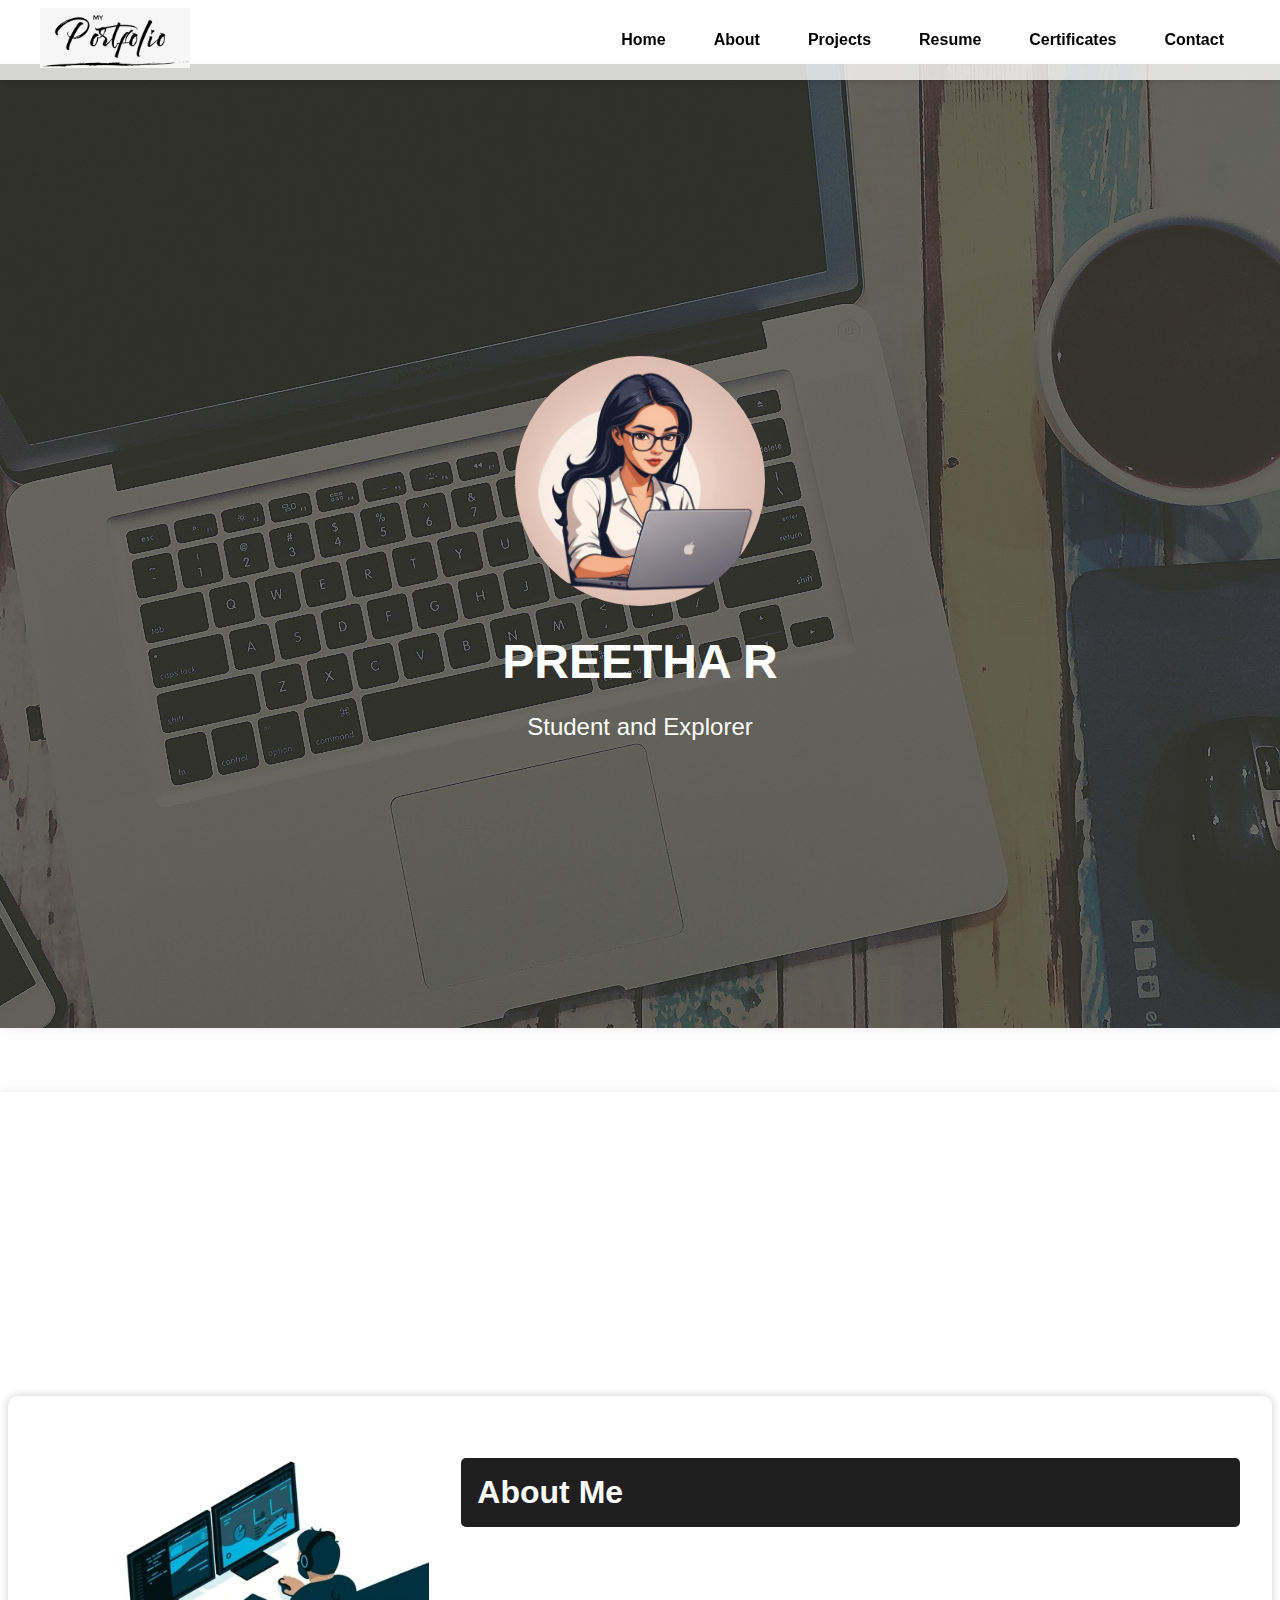
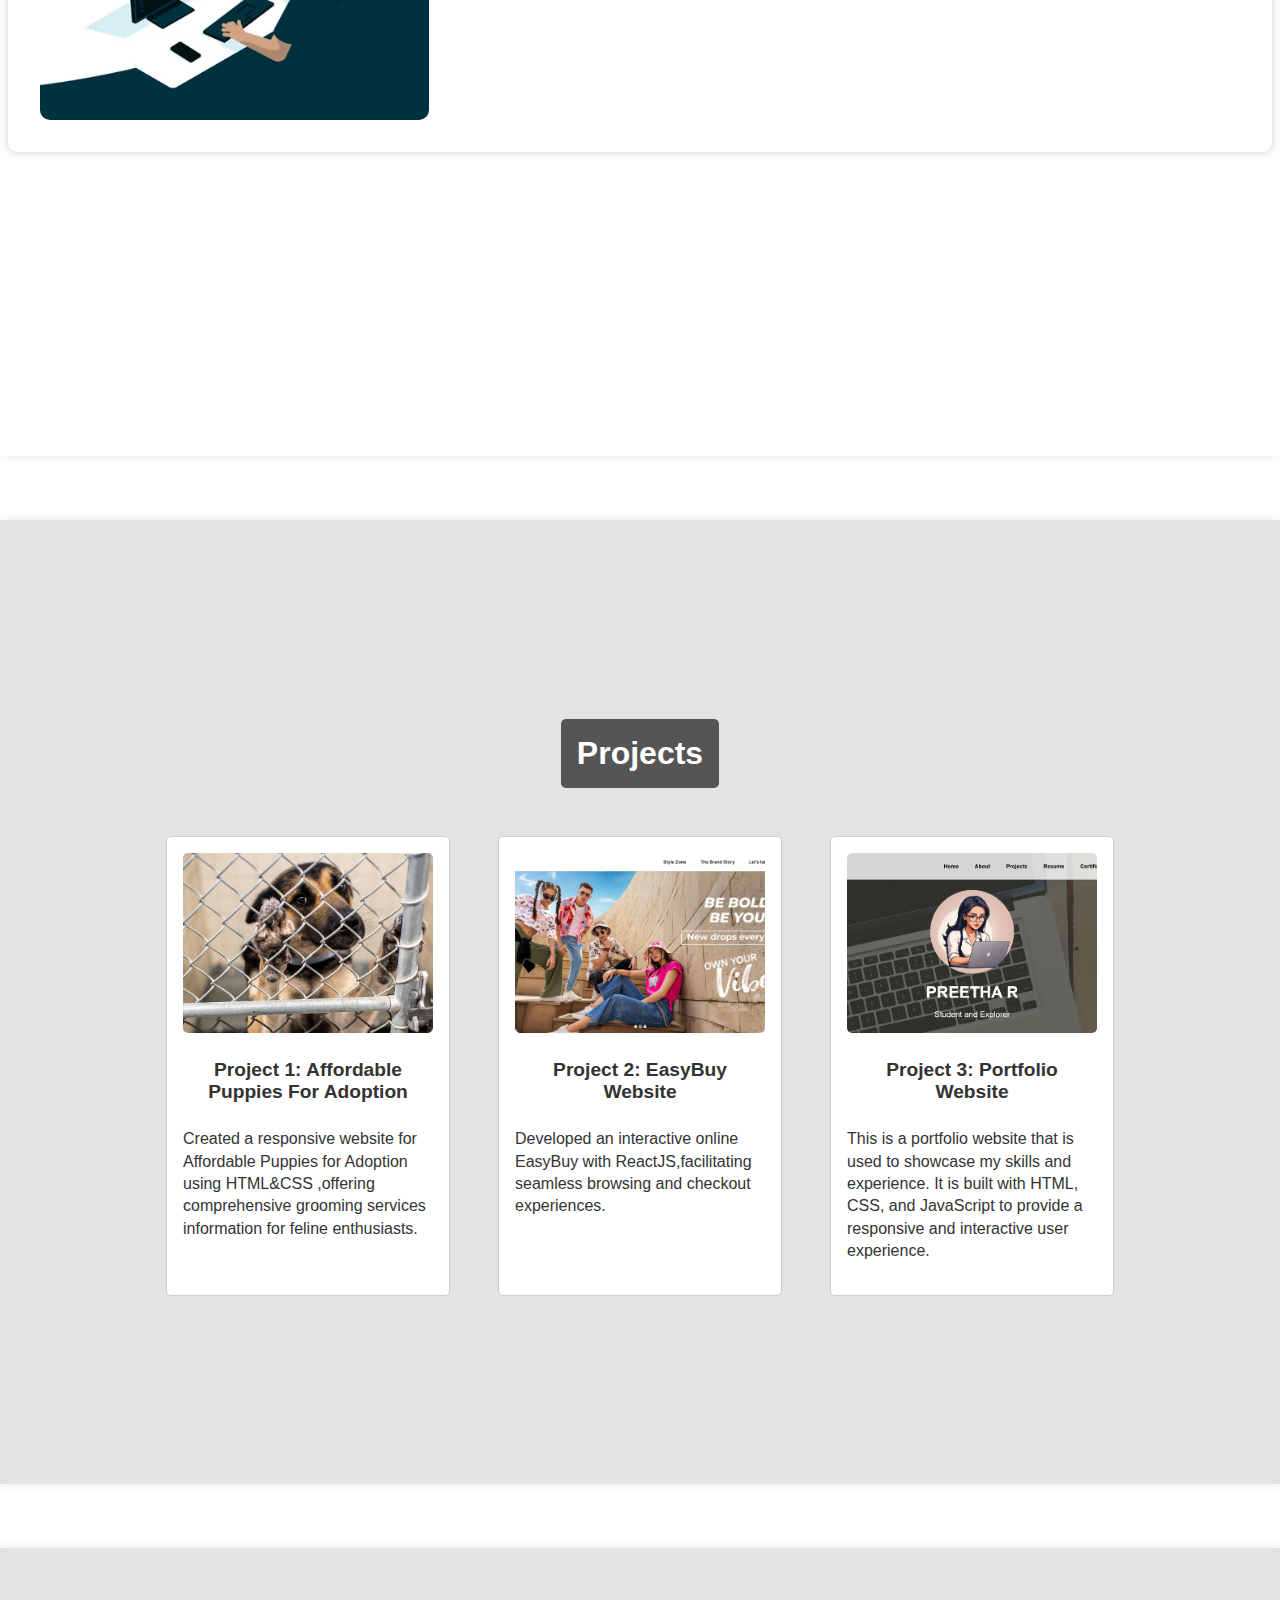
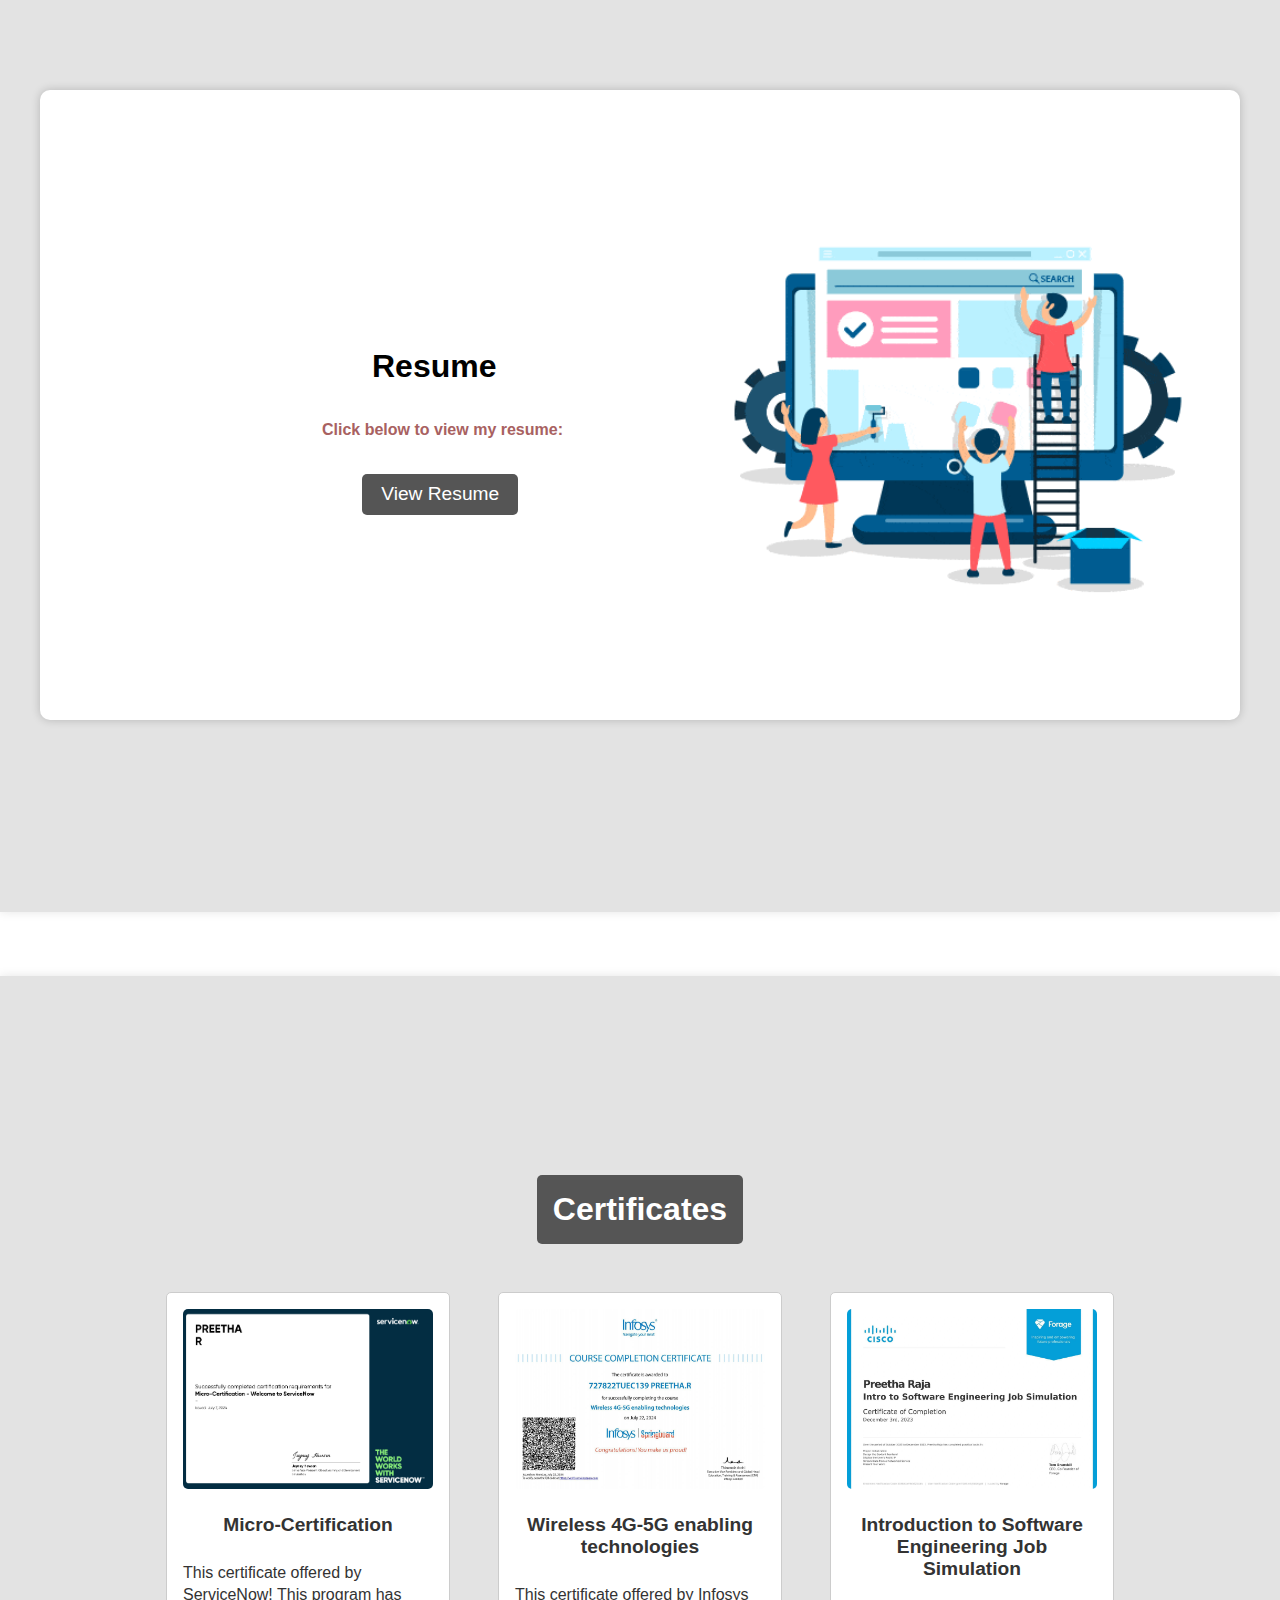
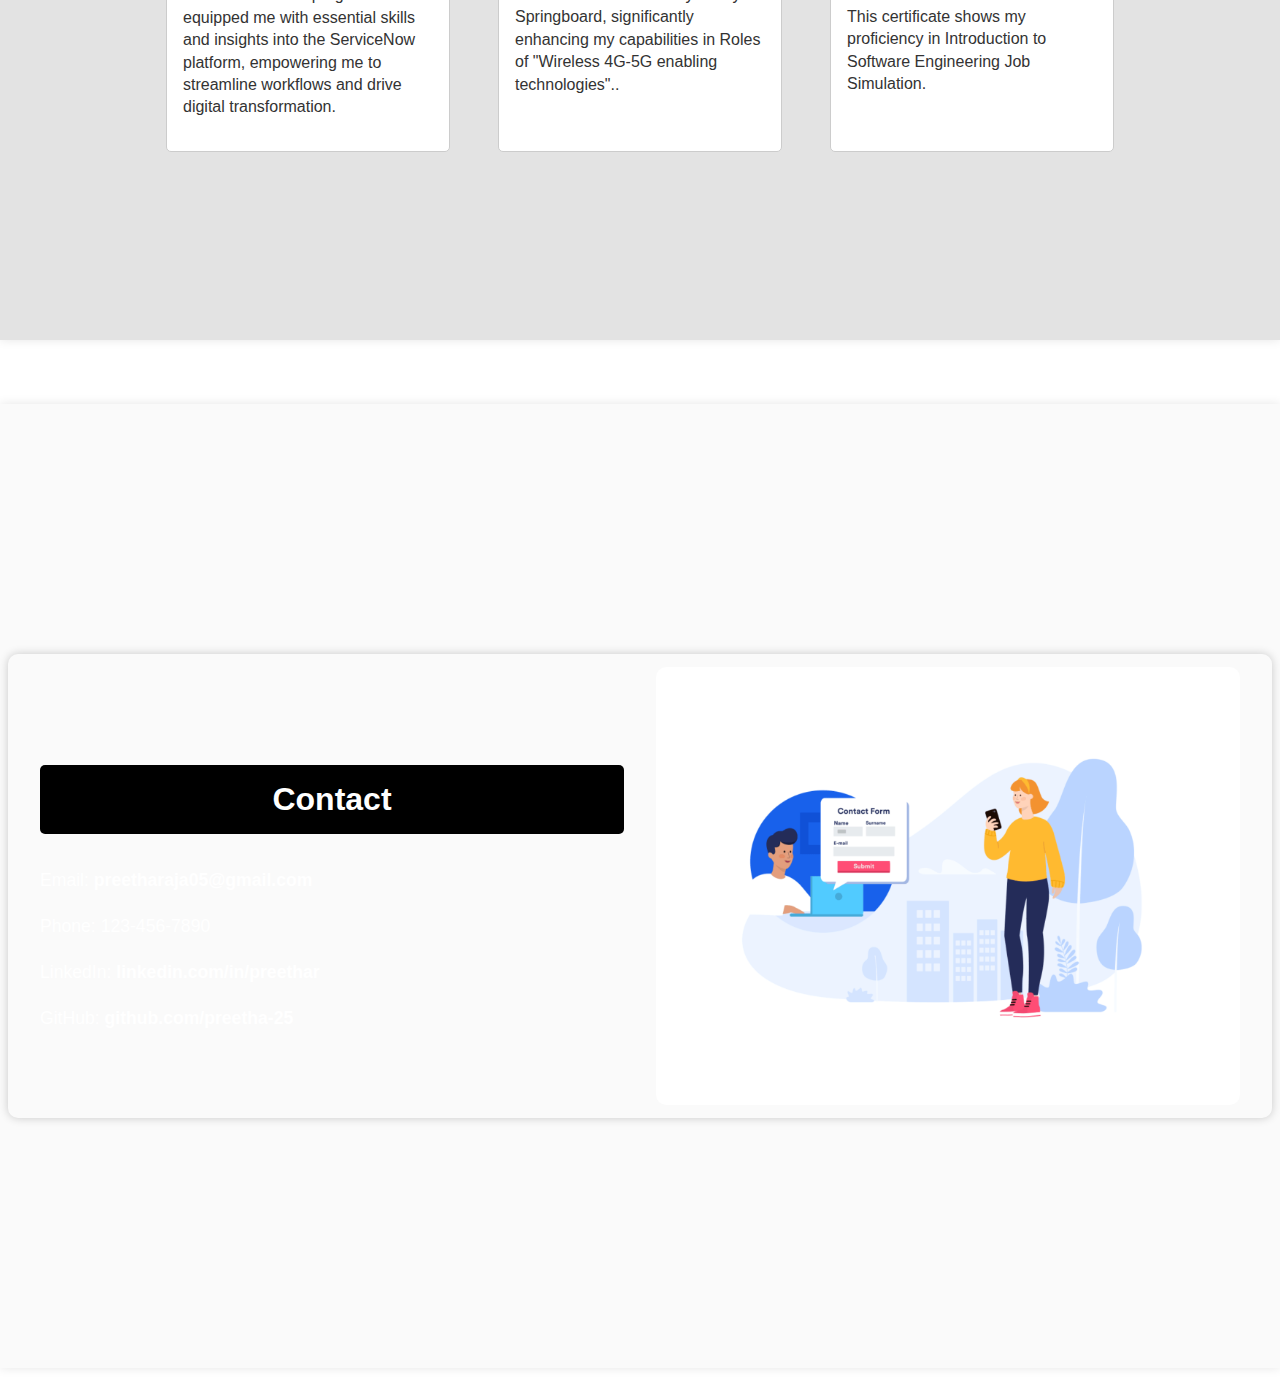
<file: index.html>
<!DOCTYPE html>
<html lang="en">
<head>
    <meta charset="UTF-8">
    <meta name="viewport" content="width=device-width, initial-scale=1.0">
    <title>My Portfolio</title>
    <link rel="stylesheet" href="styles.css">
</head>
<body>
    <header>
        <div class="container">
            <div class="logo">
                <img src="logo.png" alt="Logo">
            </div>
            <nav>
                <ul>
                    <li><a href="#home">Home</a></li>
                    <li><a href="#about">About</a></li>
                    <li><a href="#projects">Projects</a></li>
                    <li><a href="#resume">Resume</a></li>
                    <li><a href="#certificates">Certificates</a></li>
                    <li><a href="#contact">Contact</a></li>
                </ul>
            </nav>
        </div>
    </header>
    <section id="home">
        <div class="home-content">
            <div class="home-image">
                <img src="Profile-Pic.jpeg" alt="Profile Image">
            </div>
            <h1>PREETHA R</h1>
            <p>Student and Explorer</p>
        </div>
    </section>
    <section id="about">
        <div class="about-container">
            <div class="about-gif">
                <img src="giphy.webp" alt="About Me GIF">
                
            </div>
            <div class="about-text">
                <h2>About Me</h2>
                <p>Currently pursuing a Bachelor of Engineering in Electronics and Communication Engineering. I am Equipped with a
                    strong foundation in computer science principles,I am actively engaged in coursework tailored to address contemporary
                    challenges in computer science.My academic journey emphasizes a blend of theoretical knowledge and practical
                    skills,positioning me as a competent professional prepared to contribute effectively to the field of computer science
                    upon graduation.</p>
            </div>
        </div>
    </section>
    <section id="projects">
        <h2>Projects</h2>
        <div class="project-cards">
            <div class="project-card">
                <img src="image1.jpg" alt="Project 1">
                <h3>Project 1: Affordable Puppies For Adoption</h3>
                <div id="project1">
                    <p>Created a responsive website for Affordable Puppies for
                        Adoption using HTML&CSS ,offering comprehensive grooming services information for feline enthusiasts.</p>
                </div>
            </div>
            <div class="project-card">
                <img src="image2.png" alt="Project 2">
                <h3>Project 2: EasyBuy Website</h3>
                <div id="project2">
                    <p>Developed an interactive online EasyBuy with ReactJS,facilitating seamless browsing and
                        checkout experiences.</p>
                </div>
            </div>
            <div class="project-card">
                <img src="port.png" alt="Project 3">
                <h3>Project 3: Portfolio Website</h3>
                <div id="project3">
                    <p>This is a portfolio website that is used to showcase my skills and experience. It is built with HTML, CSS, and JavaScript to provide a responsive and interactive user experience.</p>
                </div>
            </div>
        </div>
    </section>
    <section id="resume">
        <div class="resume-container">
            <div class="resume-content">
                <h4>Resume</h4>
                <p><b>Click below to view my resume:</p></b>
                <button class="resume-link" onclick="window.location.href='https://drive.google.com/file/d/1bZh_5Zrm0UOM1Q0zL2u19jAcaTkgMuFh/view?usp=drive_link'">View Resume</button>
            </div>
            <div class="resume-gif">
                <img src="gif.gif" alt="Resume GIF">
            </div>
        </div>
    </section>
    <section id="certificates">
        <h2>Certificates</h2>
        <div class="certificate-cards">
            <div class="certificate-card">
                <img src="Micro.png" alt="Certificate 1">
                <h3>Micro-Certification</h3>
                <p>This certificate offered by ServiceNow! This program has equipped me with essential skills and insights into the ServiceNow platform, empowering me to streamline workflows and drive digital transformation.</p>
            </div>
            <div class="certificate-card">
                <img src="info.jpeg" alt="Certificate 2">
                <h3>Wireless 4G-5G enabling technologies</h3>
                <p>This certificate offered by Infosys Springboard, significantly enhancing my capabilities in Roles of "Wireless 4G-5G enabling technologies"..</p>
            </div>
            <div class="certificate-card">
                <img src="cis.jpeg" alt="Certificate 3">
                <h3>Introduction to Software Engineering Job Simulation</h3>
                <p>This certificate shows my proficiency in Introduction to Software Engineering Job Simulation.</p>
            </div>
        </div>
    </section>
    <section id="contact">
        <div class="contact-container">
            <div class="contact-gif">
                <img src="cont.gif" alt="Contact GIF">
            </div>
            <div class="contact-details">
                <h4>Contact</h4>
                <p>Email: <a href="https://mail.google.com/mail/u/0/?tab=rm&ogbl#inbox?compose=CllgCJfqccKdLgmtGNhqBtsqGlgqqdDFPPsPhGWvvghjNSVPcqMJGxpzbdQDqVPSTFpnXPwtcQq" target="_blank">preetharaja05@gmail.com</a></p>
                <p>Phone: 123-456-7890</p>
                <p>LinkedIn: <a href="https://www.linkedin.com/in/preetha-r-a7803a256?lipi=urn%3Ali%3Apage%3Ad_flagship3_profile_view_base%3BA1FCkkSWRzaJStt2qvUTdg%3D%3D" target="_blank">linkedin.com/in/preethar</a></p>
                <p>GitHub: <a href="https://github.com/Preetha-25" target="_blank">github.com/preetha-25</a></p>
            </div>
        </div>
    </section>
</body>
</html>
</file>
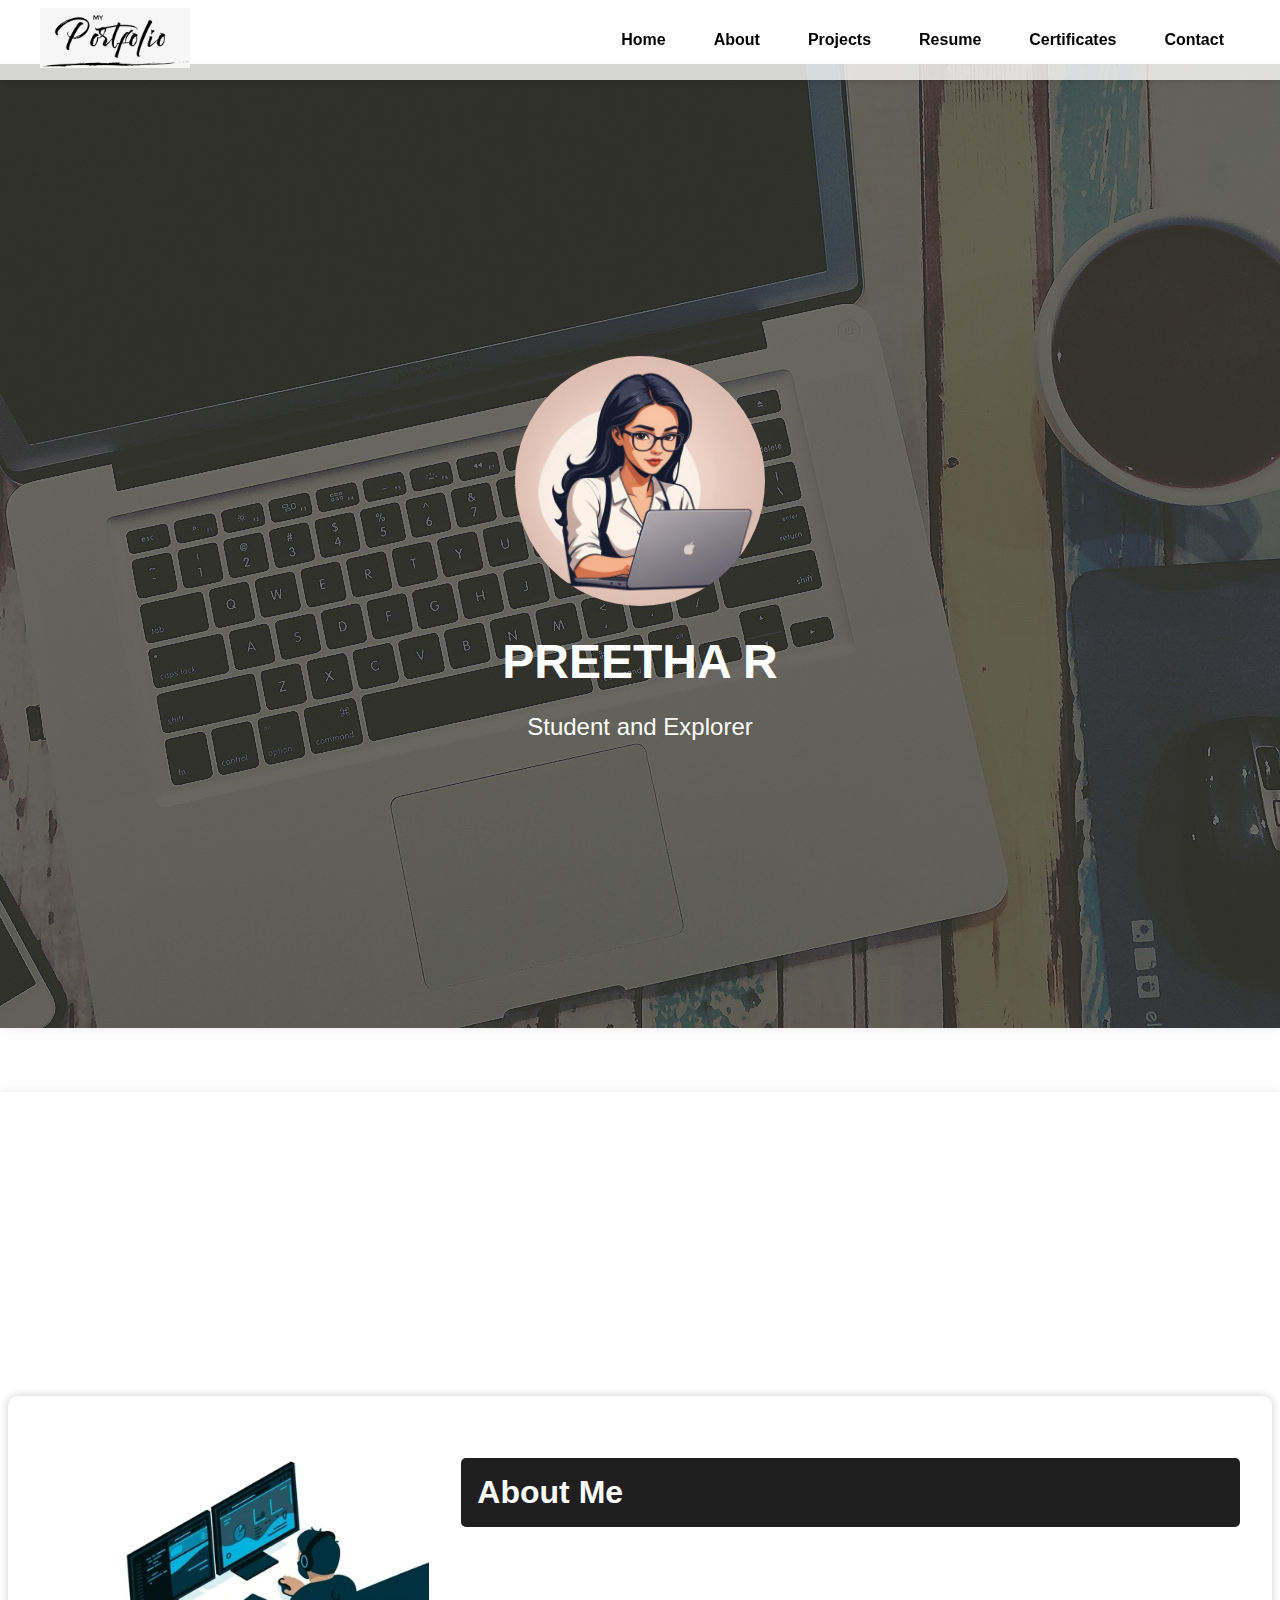
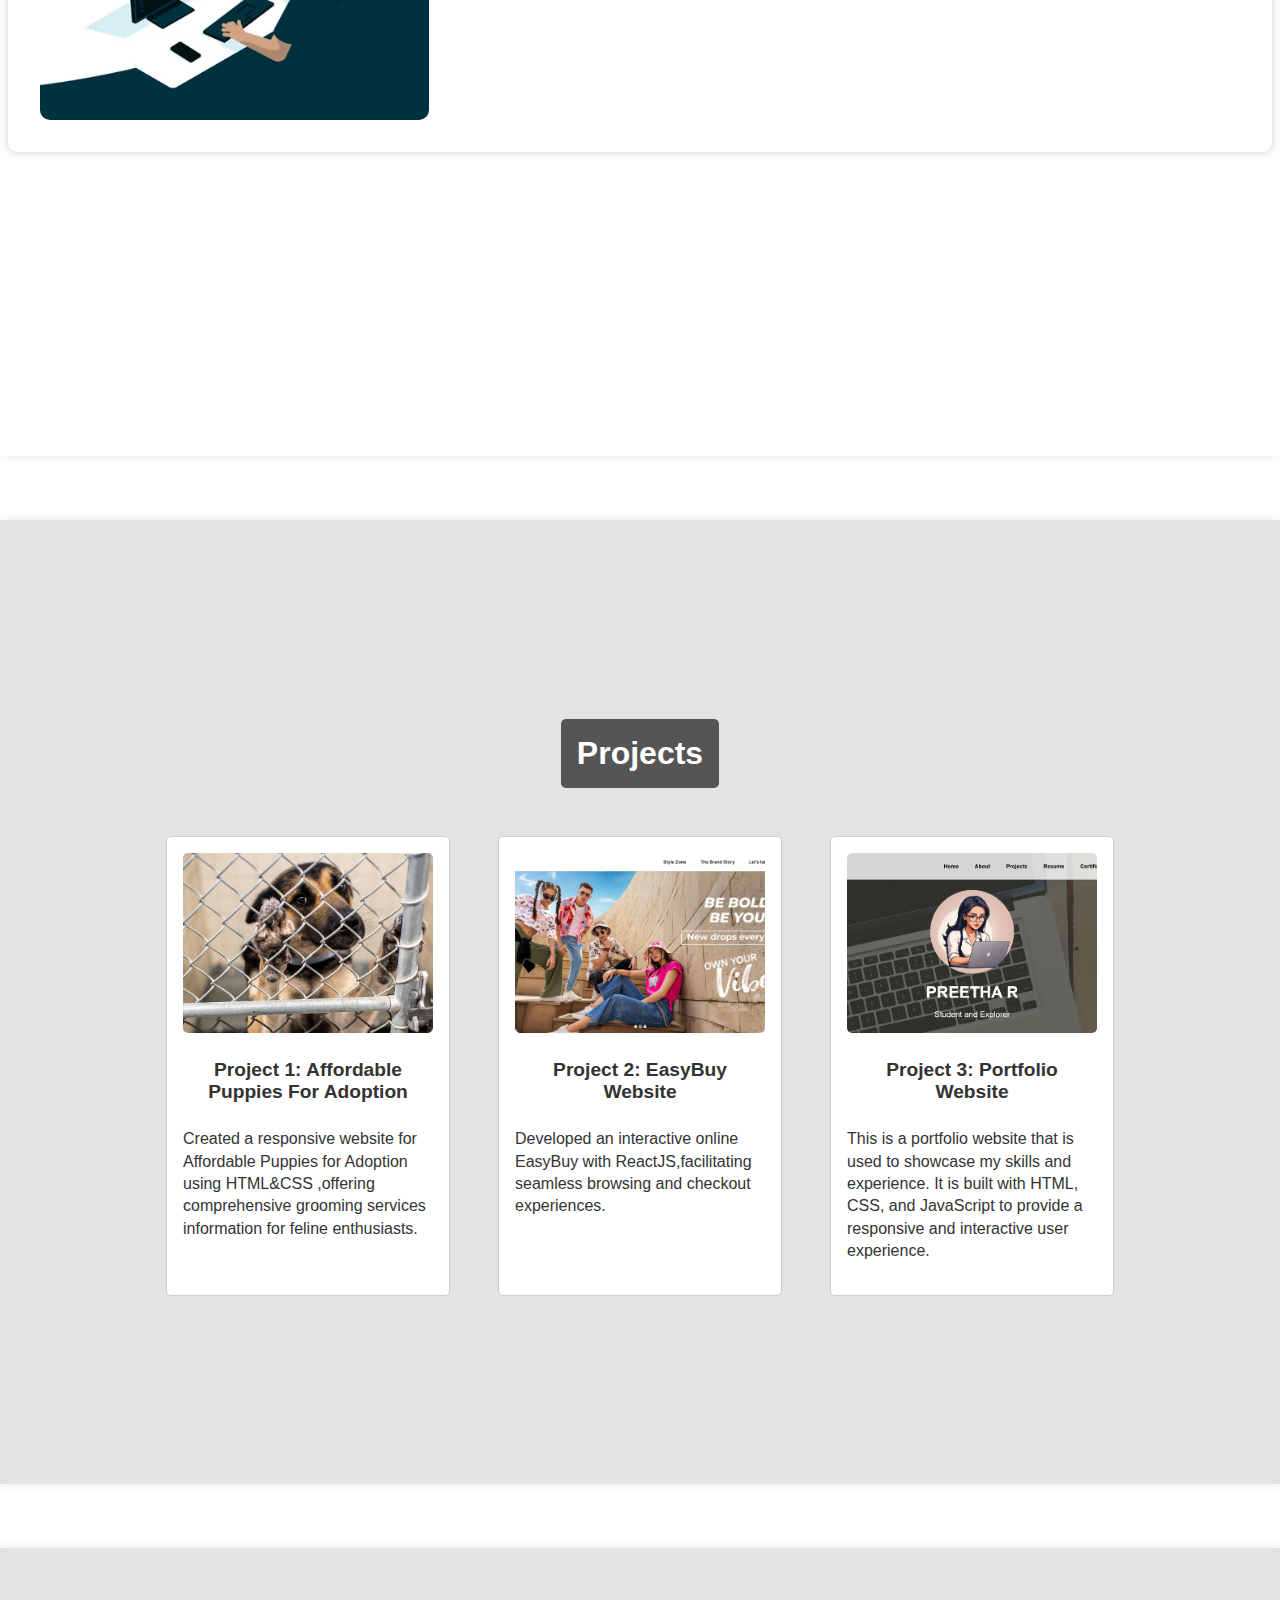
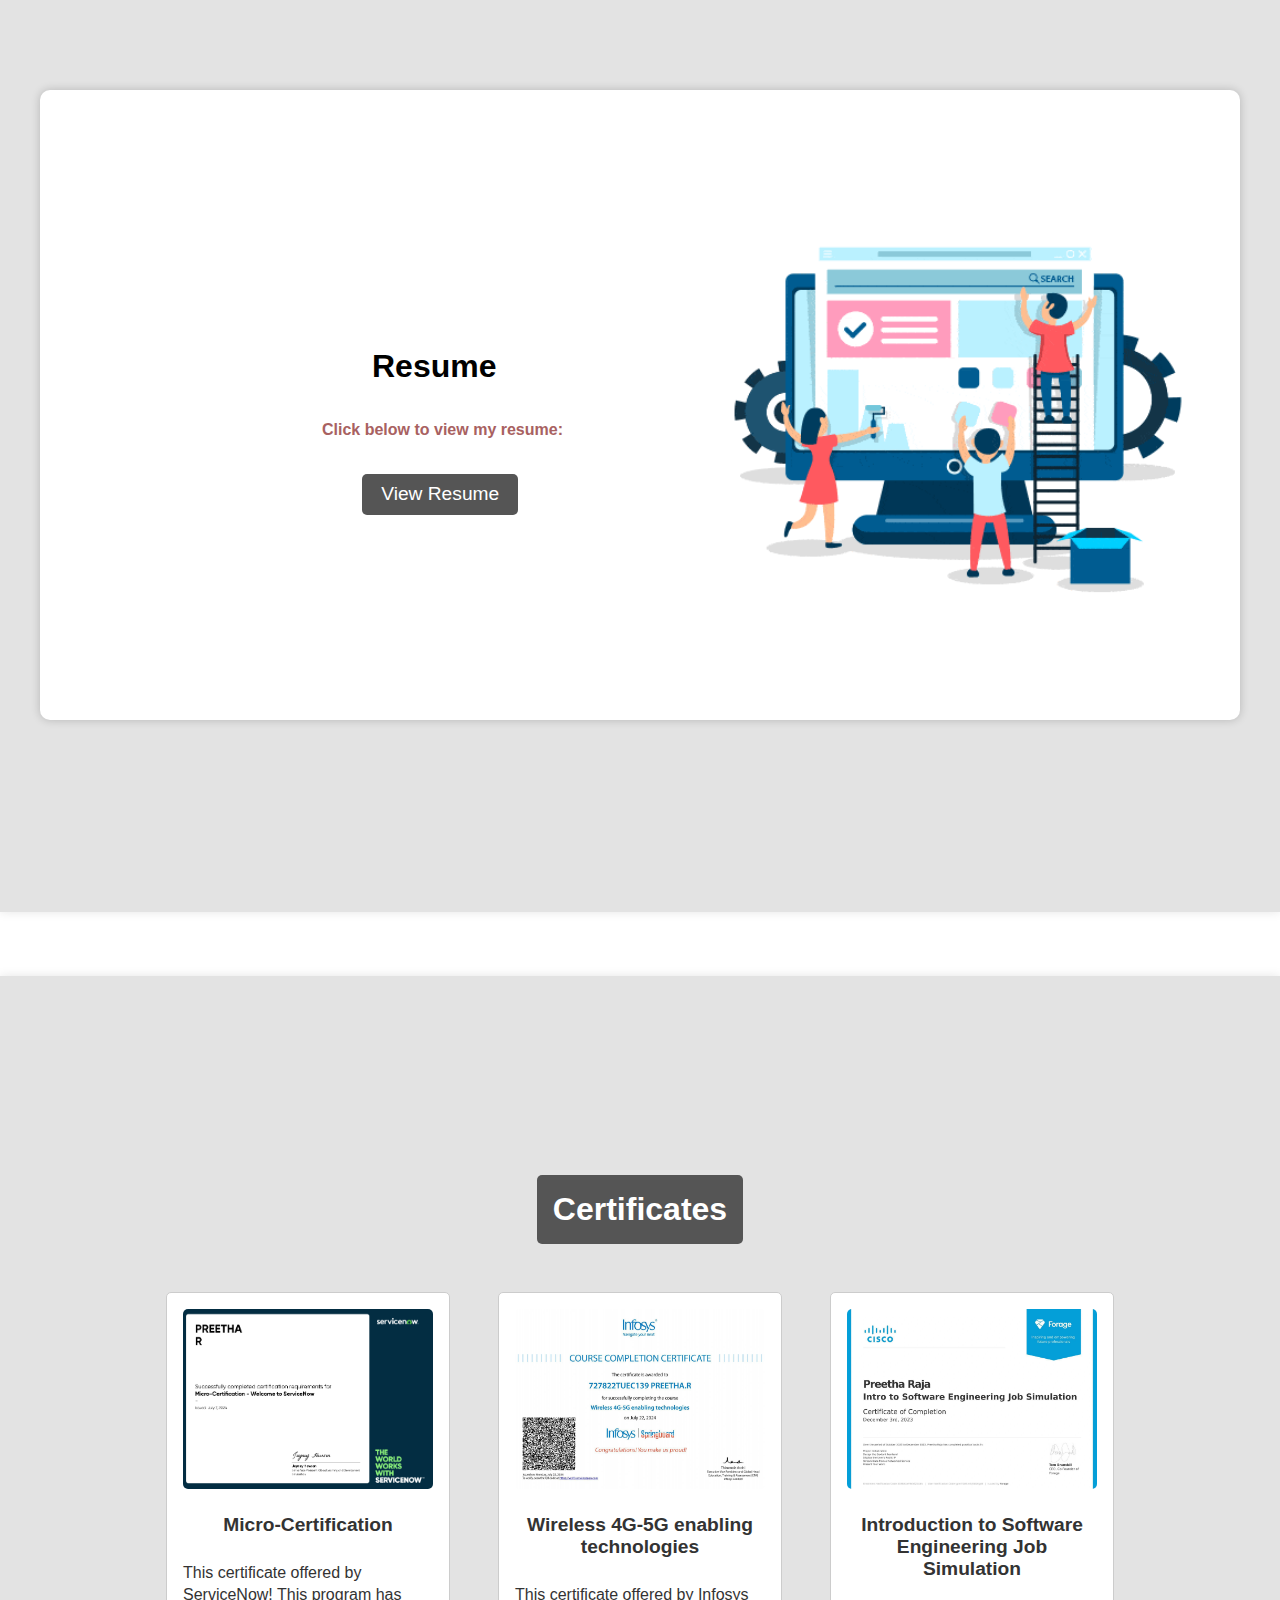
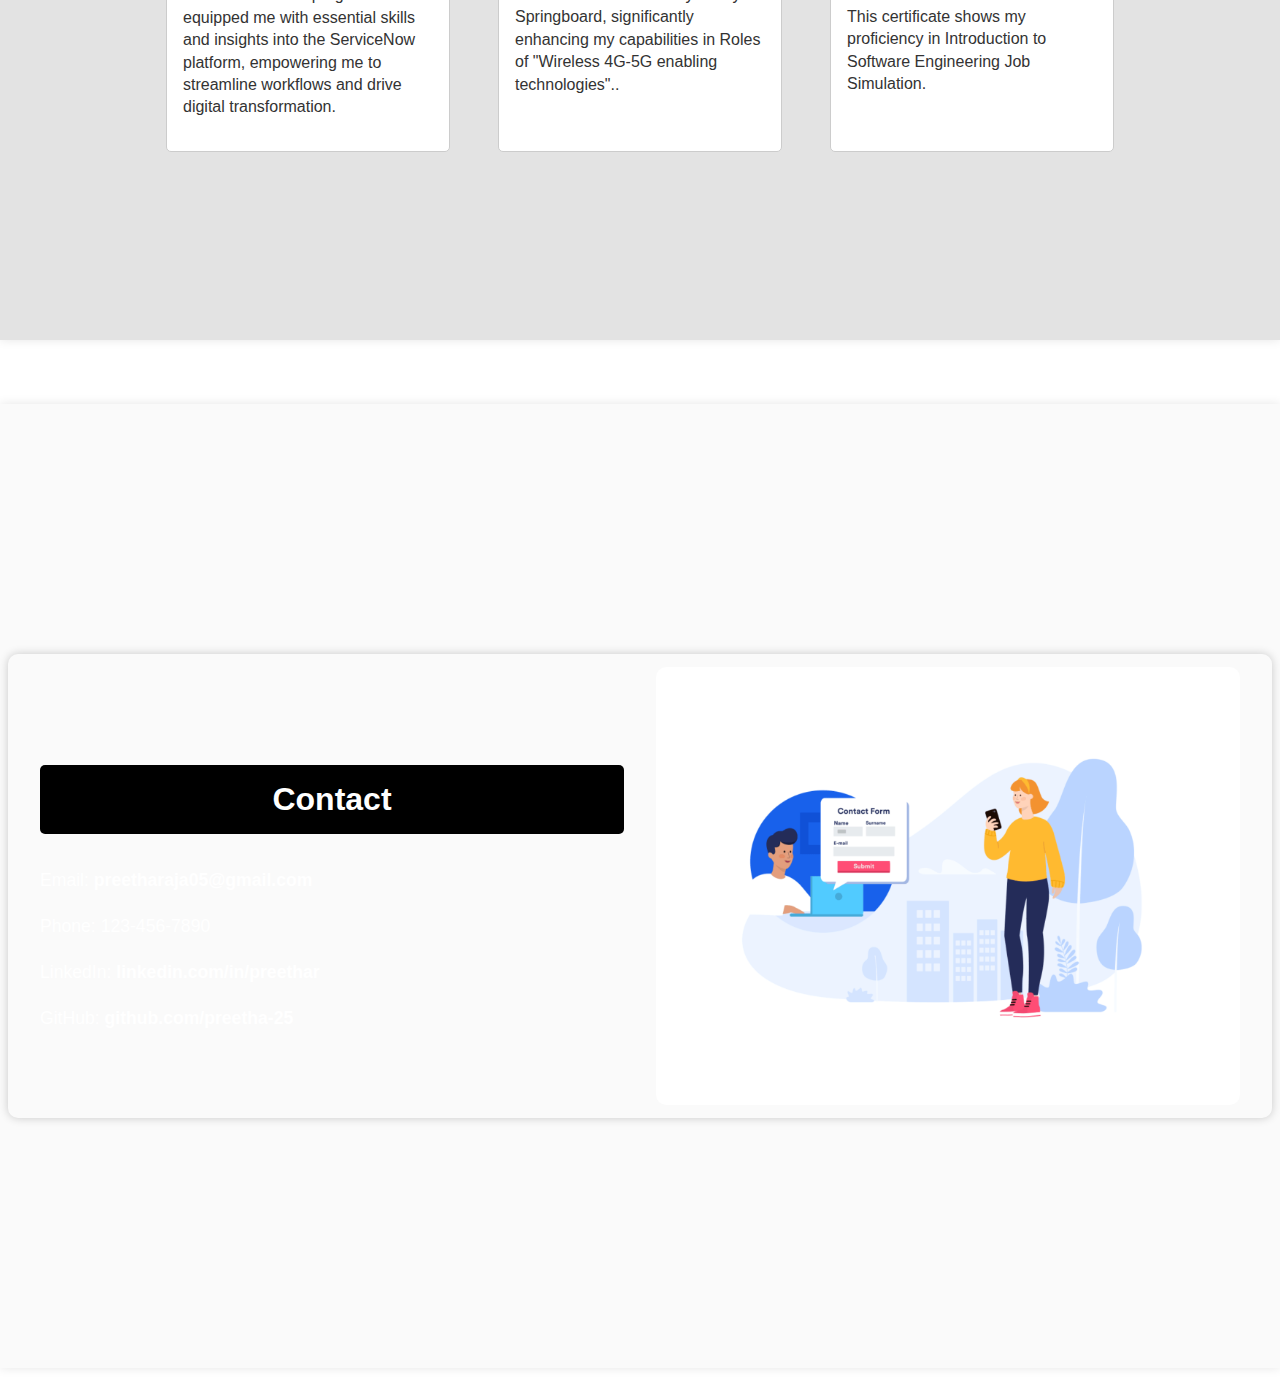
<file: sample.html>
<!DOCTYPE html>
<html lang="en">
<head>
    <meta charset="UTF-8">
    <meta name="viewport" content="width=device-width, initial-scale=1.0">
    <title>My Portfolio</title>
    <link rel="stylesheet" href="styles.css">
</head>
<body>
    <header>
        <div class="container">
            <div class="logo">
                <img src="logo.png" alt="Logo">
            </div>
            <nav>
                <ul>
                    <li><a href="#home">Home</a></li>
                    <li><a href="#about">About</a></li>
                    <li><a href="#projects">Projects</a></li>
                    <li><a href="#resume">Resume</a></li>
                    <li><a href="#certificates">Certificates</a></li>
                    <li><a href="#contact">Contact</a></li>
                </ul>
            </nav>
        </div>
    </header>
    <section id="home">
        <div class="home-content">
            <div class="home-image">
                <img src="Profile-Pic.jpeg" alt="Profile Image">
            </div>
            <h1>PREETHA R</h1>
            <p>Student and Explorer</p>
        </div>
    </section>
    <section id="about">
        <div class="about-container">
            <div class="about-gif">
                <img src="giphy.webp" alt="About Me GIF">
            </div>
            <div class="about-text">
                <h2>About Me</h2>
                <p>Currently pursuing a Bachelor of Engineering in Electronics and Communication Engineering. I am Equipped with a
                    strong foundation in computer science principles,I am actively engaged in coursework tailored to address contemporary
                    challenges in computer science.My academic journey emphasizes a blend of theoretical knowledge and practical
                    skills,positioning me as a competent professional prepared to contribute effectively to the field of computer science
                    upon graduation.</p>
            </div>
        </div>
    </section>
    <section id="projects">
        <h2>Projects</h2>
        <div class="project-cards">
            <div class="project-card">
                <img src="image1.jpg" alt="Project 1">
                <h3>Project 1: Affordable Puppies For Adoption</h3>
                <div id="project1">
                    <p>Created a responsive website for Affordable Puppies for
                        Adoption using HTML&CSS ,offering comprehensive grooming services information for feline enthusiasts.</p>
                </div>
            </div>
            <div class="project-card">
                <img src="image2.png" alt="Project 2">
                <h3>Project 2: EasyBuy Website</h3>
                <div id="project2">
                    <p>Developed an interactive online EasyBuy with ReactJS,facilitating seamless browsing and
                        checkout experiences.</p>
                </div>
            </div>
            <div class="project-card">
                <img src="port.png" alt="Project 3">
                <h3>Project 3: Portfolio Website</h3>
                <div id="project3">
                    <p>This is a portfolio website that is used to showcase my skills and experience. It is built with HTML, CSS, and JavaScript to provide a responsive and interactive user experience.</p>
                </div>
            </div>
        </div>
    </section>
    <section id="resume">
        <div class="resume-container">
            <div class="resume-content">
                <h4>Resume</h4>
                <p><b>Click below to view my resume:</p></b>
                <button class="resume-link" onclick="window.location.href='https://drive.google.com/file/d/1bZh_5Zrm0UOM1Q0zL2u19jAcaTkgMuFh/view?usp=drive_link'">View Resume</button>
            </div>
            <div class="resume-gif">
                <img src="gif.gif" alt="Resume GIF">
            </div>
        </div>
    </section>
    <section id="certificates">
        <h2>Certificates</h2>
        <div class="certificate-cards">
            <div class="certificate-card">
                <img src="Micro.png" alt="Certificate 1">
                <h3>Micro-Certification</h3>
                <p>This certificate offered by ServiceNow! This program has equipped me with essential skills and insights into the ServiceNow platform, empowering me to streamline workflows and drive digital transformation.</p>
            </div>
            <div class="certificate-card">
                <img src="info.jpeg" alt="Certificate 2">
                <h3>Wireless 4G-5G enabling technologies</h3>
                <p>This certificate offered by Infosys Springboard, significantly enhancing my capabilities in Roles of "Wireless 4G-5G enabling technologies"..</p>
            </div>
            <div class="certificate-card">
                <img src="cis.jpeg" alt="Certificate 3">
                <h3>Introduction to Software Engineering Job Simulation</h3>
                <p>This certificate shows my proficiency in Introduction to Software Engineering Job Simulation.</p>
            </div>
        </div>
    </section>
    <section id="contact">
        <div class="contact-container">
            <div class="contact-gif">
                <img src="cont.gif" alt="Contact GIF">
            </div>
            <div class="contact-details">
                <h4>Contact</h4>
                <p>Email: <a href="https://mail.google.com/mail/u/0/?tab=rm&ogbl#inbox?compose=CllgCJfqccKdLgmtGNhqBtsqGlgqqdDFPPsPhGWvvghjNSVPcqMJGxpzbdQDqVPSTFpnXPwtcQq" target="_blank">preetharaja05@gmail.com</a></p>
                <p>Phone: 123-456-7890</p>
                <p>LinkedIn: <a href="https://www.linkedin.com/in/preetha-r-a7803a256?lipi=urn%3Ali%3Apage%3Ad_flagship3_profile_view_base%3BA1FCkkSWRzaJStt2qvUTdg%3D%3D" target="_blank">linkedin.com/in/preethar</a></p>
                <p>GitHub: <a href="https://github.com/Preetha-25" target="_blank">github.com/preetha-25</a></p>
            </div>
        </div>
    </section>
    <script>
        function toggleDescription(id) {
            const description = document.getElementById(id);
            description.style.display = description.style.display === 'block' ? 'none' : 'block';
        }
    </script>
</body>
</html>
</file>
<file: styles.css>
body {
    font-family: Arial, sans-serif;
    margin: 0;
    padding: 0;
    background-size: cover;
    color: #333;
}

header {
    background-color: rgba(255, 255, 255, 0.8);
    color: #000000;
    padding: 0.5em 0;
    position: fixed;
    width: 100%;
    top: 0;
    z-index: 1000;
    box-shadow: 0 2px 5px rgba(0, 0, 0, 0.1);
}

header .container {
    display: flex;
    justify-content: space-between;
    align-items: center;
    max-width: 1200px;
    margin: 0 auto;
    padding: 0 1em;
}

header .logo img {
    height: 60px;
    width: 150px;
}

header nav ul {
    list-style: none;
    margin: 0;
    padding: 0;
    display: flex;
}

header nav ul li {
    margin-left: 1em;
}

header nav ul li a {
    color: #000000;
    text-decoration: none;
    font-weight: bold;
    font-size: 1em;
    padding: 0.5em 1em;
    transition: color 0.3s, background-color 0.3s;
}

header nav ul li a:hover {
    background-color: #555;
    color: #fff;
    border-radius: 5px;
}

section {
    padding: 2em;
    background-color: rgba(255, 255, 255, 0.9);
    margin: 4em 0 1em;
    max-width: 100%;
    box-shadow: 0 0 10px rgba(0,0,0,0.1);
    min-height: 100vh;
    display: flex;
    flex-direction: column;
    justify-content: center;
}

#home {
    background: url('bg.jpg') no-repeat center center fixed;
    color: #fff;
    text-align: center;
    padding: 2em 0;
    min-height: 100vh;
    display: flex;
    align-items: center;
    justify-content: center;
}

#home .home-content {
    max-width: 800px;
    margin: 0 auto;
    text-align: center;
}

#home h1 {
    font-size: 3em;
    margin: 0.5em 0;
}

#home p {
    font-size: 1.5em;
    margin: 0.5em 0;
}

#home .home-image {
    margin-top: 1em;
}

#home .home-image img {
    width: 250px;
    height: 250px;
    object-fit: cover;
    border-radius: 50%;
}

#about {
    color: #333;
    display: flex;
    flex-direction: column;
    align-items: center;
    text-align: center;
    padding: 2em;
}

#about .about-container {
    background: url('ab.jpg') no-repeat center center fixed;
    background-size: cover;
    color: #fff;
    padding: 2em;
    border-radius: 10px;
    box-shadow: 0 0 10px rgba(0,0,0,0.2);
    max-width: 1200px;
    width: 100%;
    display: flex;
    flex-direction: row;
    align-items: center;
    gap: 2em;
}

#about .about-gif {
    flex: 1;
    display: flex;
    justify-content: center;
    align-items: center;
}

#about .about-gif img {
    max-width: 100%;
    height: auto;
    border-radius: 10px;
}

#about .about-text {
    color: #fff;
    flex: 2;
    text-align: left;
}

#about h2 {
    background-color: #201f1f;
    color: #fff;
    padding: 0.5em;
    border-radius: 5px;
    margin-bottom: 1em;
    font-size: 2em;
}

#about p {
    font-size: 1.1em;
    line-height: 1.6;
    color: #ffffff;
}

#projects {
    background: url('cer.jpg') no-repeat center center fixed;
    background-color: rgba(224, 224, 224, 0.9);
    background-size: cover;
    color: #333;
    display: flex;
    flex-direction: column;
    align-items: center;
    padding: 2em;
}

#projects h2 {
    background-color: #555;
    color: #fff;
    padding: 0.5em;
    border-radius: 5px;
    margin-bottom: 1em;
    font-size: 2em;
    text-align: center;
}

.project-cards {
    display: flex;
    flex-wrap: wrap;
    gap: 1em;
    justify-content: center;
}

.project-card {
    background-color: #fff;
    border: 1px solid #ccc;
    border-radius: 5px;
    max-width: 250px;
    display: flex;
    flex-direction: column;
    align-items: center;
    padding: 1em;
    margin: 1em;
    transition: transform 0.3s, box-shadow 0.3s;
}

.project-card:hover {
    transform: translateY(-10px);
    box-shadow: 0 10px 20px rgba(0,0,0,0.2);
}

.project-card img {
    width: 100%;
    height: 180px;
    object-fit: cover;
    margin-bottom: 1em;
    border-radius: 5px;
}

.project-card h3 {
    margin: 0.5em;
    text-align: center;
    font-size: 1.2em;
}

.project-card p {
    font-size: 1em;
    line-height: 1.4;
    color: #333;
}

#resume {
    background-color: rgba(224, 224, 224, 0.9);
    color: #a86161;
    display: flex;
    flex-direction: column;
    align-items: center;
    padding: 2em;
}

#resume h4 {
    background-color: white;
    color: #000000;
    padding: 10px;
    border-radius: 5px;
    margin-bottom: 10px;
    padding-left: 300px;
    font-size: 2em;
    text-align: center;
    justify-content: flex-start;
}

#resume .resume-container {
    display: flex;
    justify-content: space-between;
    align-items: center;
    background-color: #fff;
    padding: 2em;
    border-radius: 10px;
    box-shadow: 0 0 10px rgba(0,0,0,0.2);
    max-width: 1200px;
    width: 100%;
    height: 70vh;
    box-sizing: border-box;
    margin-top: -50px;
}

#resume .resume-content {
    display: flex;
    flex-direction: column;
    align-items: flex-start;
    flex: 1;
    margin-right: 2em;
}
#resume .resume-content p {
    padding-left: 250px;
}
#resume .resume-gif {

    border-radius: 10px;
    height:100px;
    width:200px;
}

#resume .resume-link {
    background-color: #555;
    color: #fff;
    padding: 0.5em 1em;
    border-radius: 5px;
    text-decoration: none;
    font-size: 1.2em;
    margin-top: 1em;
    display: inline-block;
    transition: background-color 0.3s ease, transform 0.3s;
    border: none;
    cursor: pointer;
    margin-left: 290px;
}

#resume .resume-link:hover {
    background-color: #6c5e5e;
    transform: scale(1.05);
}

#resume .resume-gif {
    width: 500px;
    height: 400px;
}

#resume .resume-gif img {
    width: 100%;
    height: 100%;
    object-fit: cover;
    border-radius: 10px;
}

#certificates {
    background: url('certif.jpg') no-repeat center center fixed;
    background-size: cover;
    background-color: rgba(224, 224, 224, 0.9);
    color: #333;
    display: flex;
    flex-direction: column;
    align-items: center;
    padding: 2em;
}

#certificates h2 {
    background-color: #555;
    color: #fff;
    padding: 0.5em;
    border-radius: 5px;
    margin-bottom: 1em;
    font-size: 2em;
    text-align: center;
}

.certificate-cards {
    display: flex;
    flex-wrap: wrap;
    gap: 1em;
    justify-content: center;
}

.certificate-card {
    background-color: #fff;
    border: 1px solid #ccc;
    border-radius: 5px;
    max-width: 250px;
    display: flex;
    flex-direction: column;
    align-items: center;
    padding: 1em;
    margin: 1em;
    transition: transform 0.3s, box-shadow 0.3s;
}

.certificate-card:hover {
    transform: translateY(-10px);
    box-shadow: 0 10px 20px rgba(0,0,0,0.2);
}

.certificate-card img {
    width: 100%;
    height: 180px;
    object-fit: cover;
    margin-bottom: 1em;
    border-radius: 5px;
}

.certificate-card h3 {
    margin: 0.5em;
    text-align: center;
    font-size: 1.2em;
}

.certificate-card p {
    font-size: 1em;
    line-height: 1.4;
    color: #333;
}

#contact {
    background: url('contact-background.png') no-repeat center center fixed;
    background-size: cover;
    background-color: rgba(249, 249, 249, 0.9);
    color: #333;
    display: flex;
    flex-direction: column;
    align-items: center;
    padding: 2em;
}

#contact h4 {
    background-color: #000000;
    color: #ffffff;
    padding: 0.5em;
    border-radius: 5px;
    margin-bottom: 1em;
    font-size: 2em;
    text-align: center;
}

#contact .contact-container {
    padding: 2em;
    border-radius: 10px;
    box-shadow: 0 0 10px rgba(0,0,0,0.2);
    max-width: 1200px;
    width: 100%;
    display: flex;
    flex-direction: row-reverse;
    align-items: center;
    gap: 2em;
}

.contact-details {
    flex: 1;
    text-align: left;
}

.contact-gif {
    flex: 1;
    display: flex;
    justify-content: center;
    align-items: center;
    width: 500px;
    height: 400px;
}

.contact-gif img {
    max-width: 100%;
    height: auto;
    border-radius: 10px;
}

#contact p {
    font-size: 1.1em;
    line-height: 1.6;
    color: #ffffff;
}

#contact a {
    color: #ffffff;
    text-decoration: none;
    font-weight: bold;
    transition: color 0.3s, text-decoration 0.3s;
}

#contact a:hover {
    color: #555;
    text-decoration: underline;
}

@media (max-width: 1200px) {
    header .container {
        padding: 0 1em;
    }

    #resume h4, #resume .resume-link {
        padding-left: 1em;
        margin-left: 0;
    }

    #resume .resume-content p {
        padding-left: 1em;
    }
}

@media (max-width: 992px) {
    header .container {
        flex-direction: column;
        align-items: flex-start;
    }

    header .logo img {
        width: 120px;
        height: 50px;
    }

    header nav ul {
        flex-direction: column;
        align-items: flex-start;
        width: 100%;
    }

    header nav ul li {
        margin: 0;
        width: 100%;
    }

    header nav ul li a {
        padding: 0.5em 0;
        width: 100%;
        text-align: center;
    }

    #about .about-container, #contact .contact-container, #resume .resume-container {
        flex-direction: column;
        align-items: center;
        padding: 1em;
    }

    .contact-gif, .resume-gif {
        width: 100%;
        height: auto;
    }

    #resume h4, #resume .resume-link {
        text-align: center;
        padding-left: 0;
    }

    #resume .resume-content p {
        padding-left: 0;
    }

    .project-cards, .certificate-cards {
        flex-direction: column;
        align-items: center;
    }

    .project-card, .certificate-card {
        width: 100%;
    }
}

@media (max-width: 768px) {
    header .container {
        padding: 0 0.5em;
    }

    #about .about-container, #contact .contact-container, #resume .resume-container {
        padding: 1em;
        flex-direction: column;
        align-items: center;
    }

    #about .about-gif, #contact .contact-gif, #resume .resume-gif {
        width: 100%;
    }

    .project-card img, .certificate-card img {
        height: 150px;
    }
}

@media (max-width: 576px) {
    header .logo img {
        width: 100px;
        height: 40px;
    }

    header nav ul li a {
        font-size: 0.9em;
        padding: 0.5em;
    }

    #home h1 {
        font-size: 2em;
    }

    #home p {
        font-size: 1.2em;
    }

    #about .about-container {
        padding: 1em;
        flex-direction: column;
        text-align: center;
    }

    #about .about-text {
        text-align: center;
    }

    .project-card img, .certificate-card img {
        height: 120px;
    }
}
</file>
